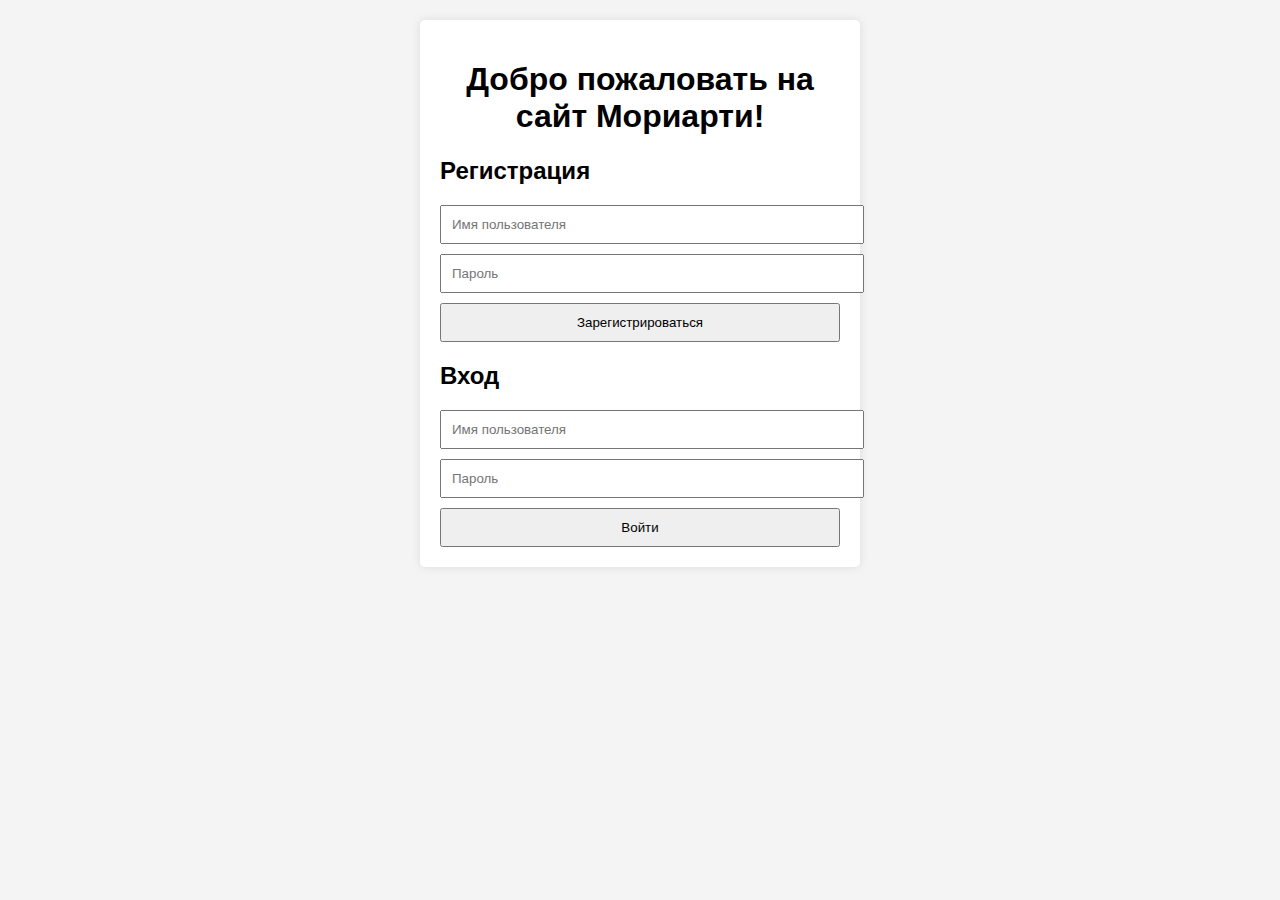
<file: MyWebSite/index.html>
<!DOCTYPE html>
<html lang="ru">
<head>
    <meta charset="UTF-8">
    <meta name="viewport" content="width=device-width, initial-scale=1.0">
    <title>Сайт Мориарти</title>
    <link rel="stylesheet" href="styles.css">
</head>
<body>
    <div class="container">
        <h1>Добро пожаловать на сайт Мориарти!</h1>

        <form id="registrationForm">
            <h2>Регистрация</h2>
            <input type="text" id="username" placeholder="Имя пользователя" required>
            <input type="password" id="password" placeholder="Пароль" required>
            <button type="submit">Зарегистрироваться</button>
        </form>

        <form id="loginForm">
            <h2>Вход</h2>
            <input type="text" id="loginUsername" placeholder="Имя пользователя" required>
            <input type="password" id="loginPassword" placeholder="Пароль" required>
            <button type="submit">Войти</button>
        </form>

        <div id="message"></div>
    </div>

    <script src="script.js"></script>
</body>
</html>
</file>
<file: MyWebSite/styles.css>
body {
    font-family: Arial, sans-serif;
    background-color: #f4f4f4;
    margin: 0;
    padding: 20px;
}

.container {
    max-width: 400px;
    margin: auto;
    background: white;
    padding: 20px;
    border-radius: 5px;
    box-shadow: 0 0 10px rgba(0, 0, 0, 0.1);
}

h1 {
    text-align: center;
}

form {
    margin-top: 20px;
}

input {
    width: 100%;
    padding: 10px;
    margin-bottom: 10px;
}

button {
    width: 100%;
    padding: 10px;
}
</file>
